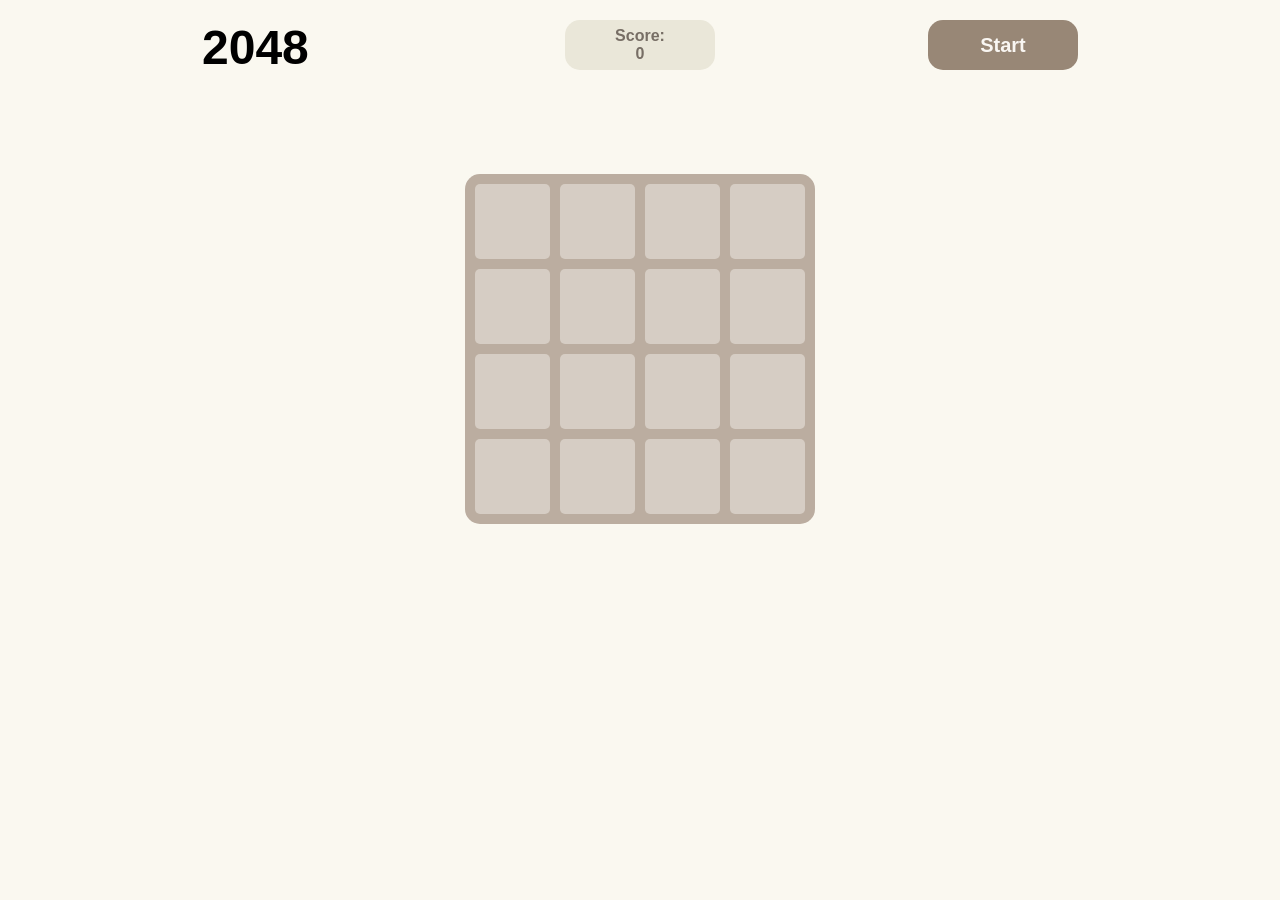
<file: index.html>
<!doctype html><html lang="en"><head><meta charset="utf-8"><meta name="viewport" content="width=device-width, initial-scale=1.0"><title>2048</title><link rel="stylesheet" href="index.dda7de47.css"><link rel="icon" href="2048.ba8dd77a.svg"></head><body> <div class="game-header"> <h1>2048</h1> <div class="controls"> <p class="info"> Score: <span class="game-score">0</span> </p> <button class="button start">Start</button> </div> </div> <div class="container"> <table class="game-field"> <tbody> <tr class="field-row"> <td class="field-cell"></td> <td class="field-cell"></td> <td class="field-cell"></td> <td class="field-cell"></td> </tr> <tr class="field-row"> <td class="field-cell"></td> <td class="field-cell"></td> <td class="field-cell"></td> <td class="field-cell"></td> </tr> <tr class="field-row"> <td class="field-cell"></td> <td class="field-cell"></td> <td class="field-cell"></td> <td class="field-cell"></td> </tr> <tr class="field-row"> <td class="field-cell"></td> <td class="field-cell"></td> <td class="field-cell"></td> <td class="field-cell"></td> </tr> </tbody> </table> <div class="message-container"> <p class="hidden message message-lose">You lose! Restart the game?</p> <p class="hidden message message-win">Winner! Congrats! You did it!</p> <p class="hidden message message-start"> Press "Start" to begin game. Good luck! </p> </div> </div> <script type="module" src="index.23f3ea49.js"></script><script src="index.488b58ad.js" nomodule defer></script> </body></html>
</file>
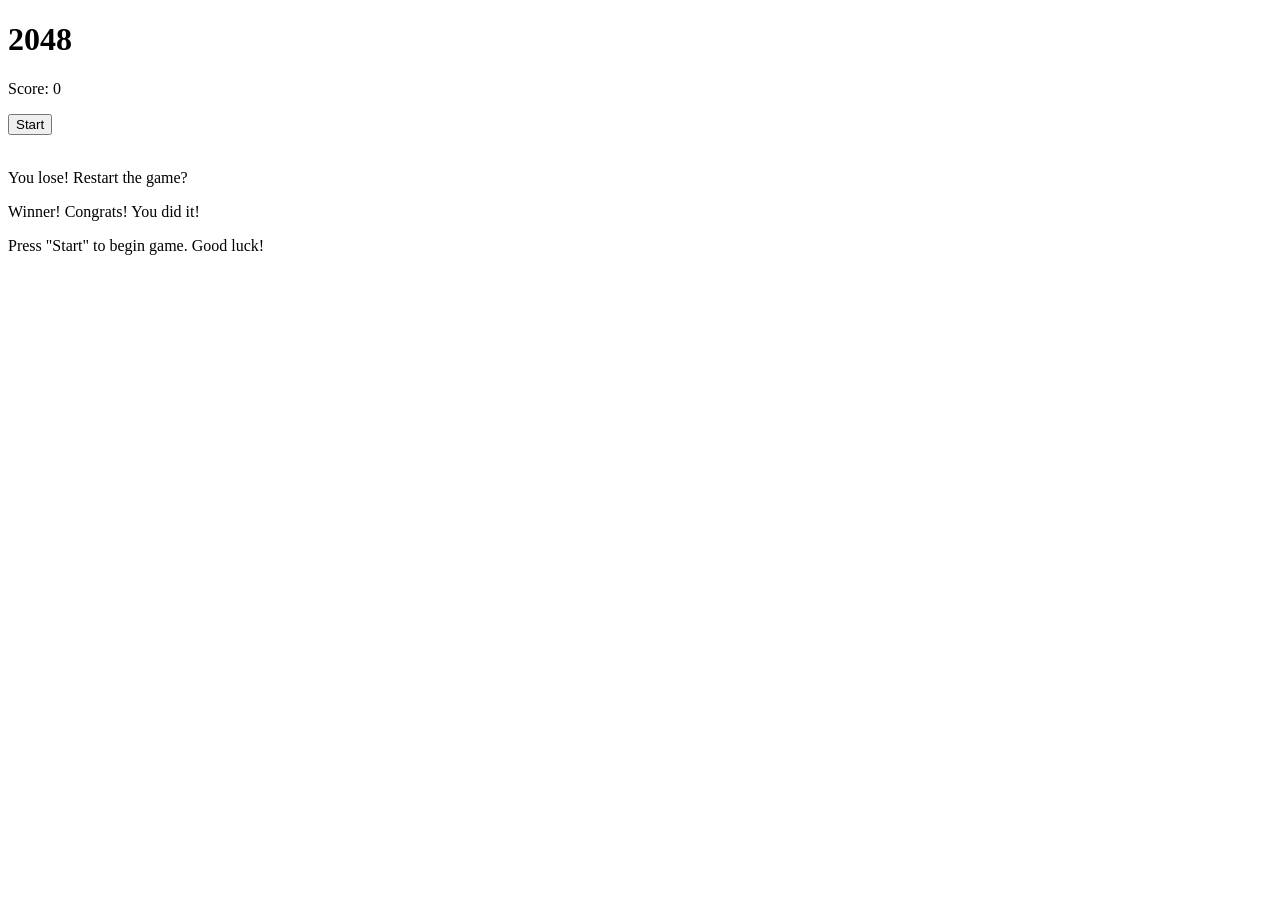
<file: src/index.html>
<!doctype html>
<html lang="en">
  <head>
    <meta charset="UTF-8" />
    <meta
      name="viewport"
      content="width=device-width, initial-scale=1.0"
    />
    <title>2048</title>
    <link
      rel="stylesheet"
      href="./styles/main.scss"
    />
    <link
      rel="icon"
      href="images/2048.svg"
    />
  </head>
  <body>
    <div class="game-header">
      <h1>2048</h1>
      <div class="controls">
        <p class="info">
          Score:
          <span class="game-score">0</span>
        </p>
        <button class="button start">Start</button>
      </div>
    </div>
    <div class="container">
      <table class="game-field">
        <tbody>
          <tr class="field-row">
            <td class="field-cell"></td>
            <td class="field-cell"></td>
            <td class="field-cell"></td>
            <td class="field-cell"></td>
          </tr>

          <tr class="field-row">
            <td class="field-cell"></td>
            <td class="field-cell"></td>
            <td class="field-cell"></td>
            <td class="field-cell"></td>
          </tr>

          <tr class="field-row">
            <td class="field-cell"></td>
            <td class="field-cell"></td>
            <td class="field-cell"></td>
            <td class="field-cell"></td>
          </tr>

          <tr class="field-row">
            <td class="field-cell"></td>
            <td class="field-cell"></td>
            <td class="field-cell"></td>
            <td class="field-cell"></td>
          </tr>
        </tbody>
      </table>

      <div class="message-container">
        <p class="message message-lose hidden">You lose! Restart the game?</p>
        <p class="message message-win hidden">Winner! Congrats! You did it!</p>
        <p class="message message-start hidden">
          Press "Start" to begin game. Good luck!
        </p>
      </div>
    </div>
    <script
      type="module"
      src="scripts/main.js"
    ></script>
  </body>
</html>
</file>
<file: index.dda7de47.css>
body{background-color:#faf8f0;-ms-flex-pack:center;justify-content:center;-ms-flex-align:center;align-items:center;min-height:100vh;margin:0 15%;font-family:sans-serif;font-size:24px;font-weight:900}.field-cell{color:#776e65;box-sizing:border-box;text-align:center;vertical-align:center;-webkit-user-select:none;-ms-user-select:none;user-select:none;background:#d6cdc4;border-radius:5px;width:75px;height:75px;transition:all .3s}.field-cell--2{background:#eee4da}.field-cell--4{background:#ede0c8}.field-cell--8{color:#f9f6f2;background:#f2b179}.field-cell--16{color:#f9f6f2;background:#f59563}.field-cell--32{color:#f9f6f2;background:#f67c5f}.field-cell--64{color:#f9f6f2;background:#f65e3b}.field-cell--128{color:#f9f6f2;background:#edcf72}.field-cell--256{color:#f9f6f2;background:#edcc61}.field-cell--512{color:#f9f6f2;background:#edc850}.field-cell--1024{color:#f9f6f2;background:#edc53f}.field-cell--2048{color:#f9f6f2;background:#edc22e}.game-field{border-spacing:10px;background:#bbada0;border-radius:15px;margin-top:20%}.game-header{box-sizing:border-box;-ms-flex-direction:column;flex-direction:column;-ms-flex-pack:justify;justify-content:space-between;width:100%;margin-bottom:24px;padding:20px 10px 10px;display:-ms-flexbox;display:flex}h1{color:#000;box-sizing:border-box;font-size:3rem;font-weight:700px;border-radius:5px;-ms-flex-pack:center;justify-content:center;-ms-flex-align:center;align-items:center;height:75px;margin:0;display:-ms-flexbox;display:flex;position:absolute;top:10px}.info{color:#776e65;box-sizing:border-box;text-align:center;background:#eae7d9;border-radius:15px;-ms-flex-direction:column;flex-direction:column;-ms-flex-pack:center;justify-content:center;-ms-flex-align:center;align-items:center;width:150px;height:50px;margin:0;font-size:16px;display:-ms-flexbox;display:flex}.controls{-ms-flex-pack:center;justify-content:center;width:100%;display:-ms-flexbox;display:flex;position:relative}.button{cursor:pointer;color:#f9f6f2;border:none;border-radius:5px;width:75px;height:75px;font-family:sans-serif;font-size:16px;font-weight:700;transition:background .25s}.button-confirm{color:#fcfbfb;background-color:#998b7b;border:none;border-radius:10px;width:100%;height:50px;margin-bottom:20px;font-size:20px;display:block}.button-cancel{color:#756452;background-color:#eae7d9;border:1px solid #756452;border-radius:10px;width:100%;height:50px;font-size:20px;display:block}.start{background:#988776;border-radius:15px;width:150px;height:50px;font-size:20px;position:absolute;top:0;right:0}.restart{background:#988776;border-radius:15px;width:150px;height:50px;position:absolute;top:0;right:0}.message{position:fixed;top:45%;left:50%;transform:translate(-50%,-50%)}.message-body{background-color:#eae7d9;border-radius:30px;margin:0 auto;padding:30px 40px}.message-label{-ms-flex-pack:center;justify-content:center;-ms-flex-align:center;align-items:center;padding:0 0 20px;font-size:20px;display:-ms-flexbox;display:flex}.message-text{-ms-flex-pack:center;justify-content:center;-ms-flex-align:center;align-items:center;padding:0 0 20px;font-size:14px;display:-ms-flexbox;display:flex}.hidden{display:none}.container{-ms-flex-direction:column;flex-direction:column;-ms-flex-align:center;align-items:center;width:350px;margin:0 auto;display:-ms-flexbox;display:flex}.message-win{color:#f9f6f2;background:#edc22e}.message-container{width:100%;height:150px}
/*# sourceMappingURL=index.dda7de47.css.map */
</file>
